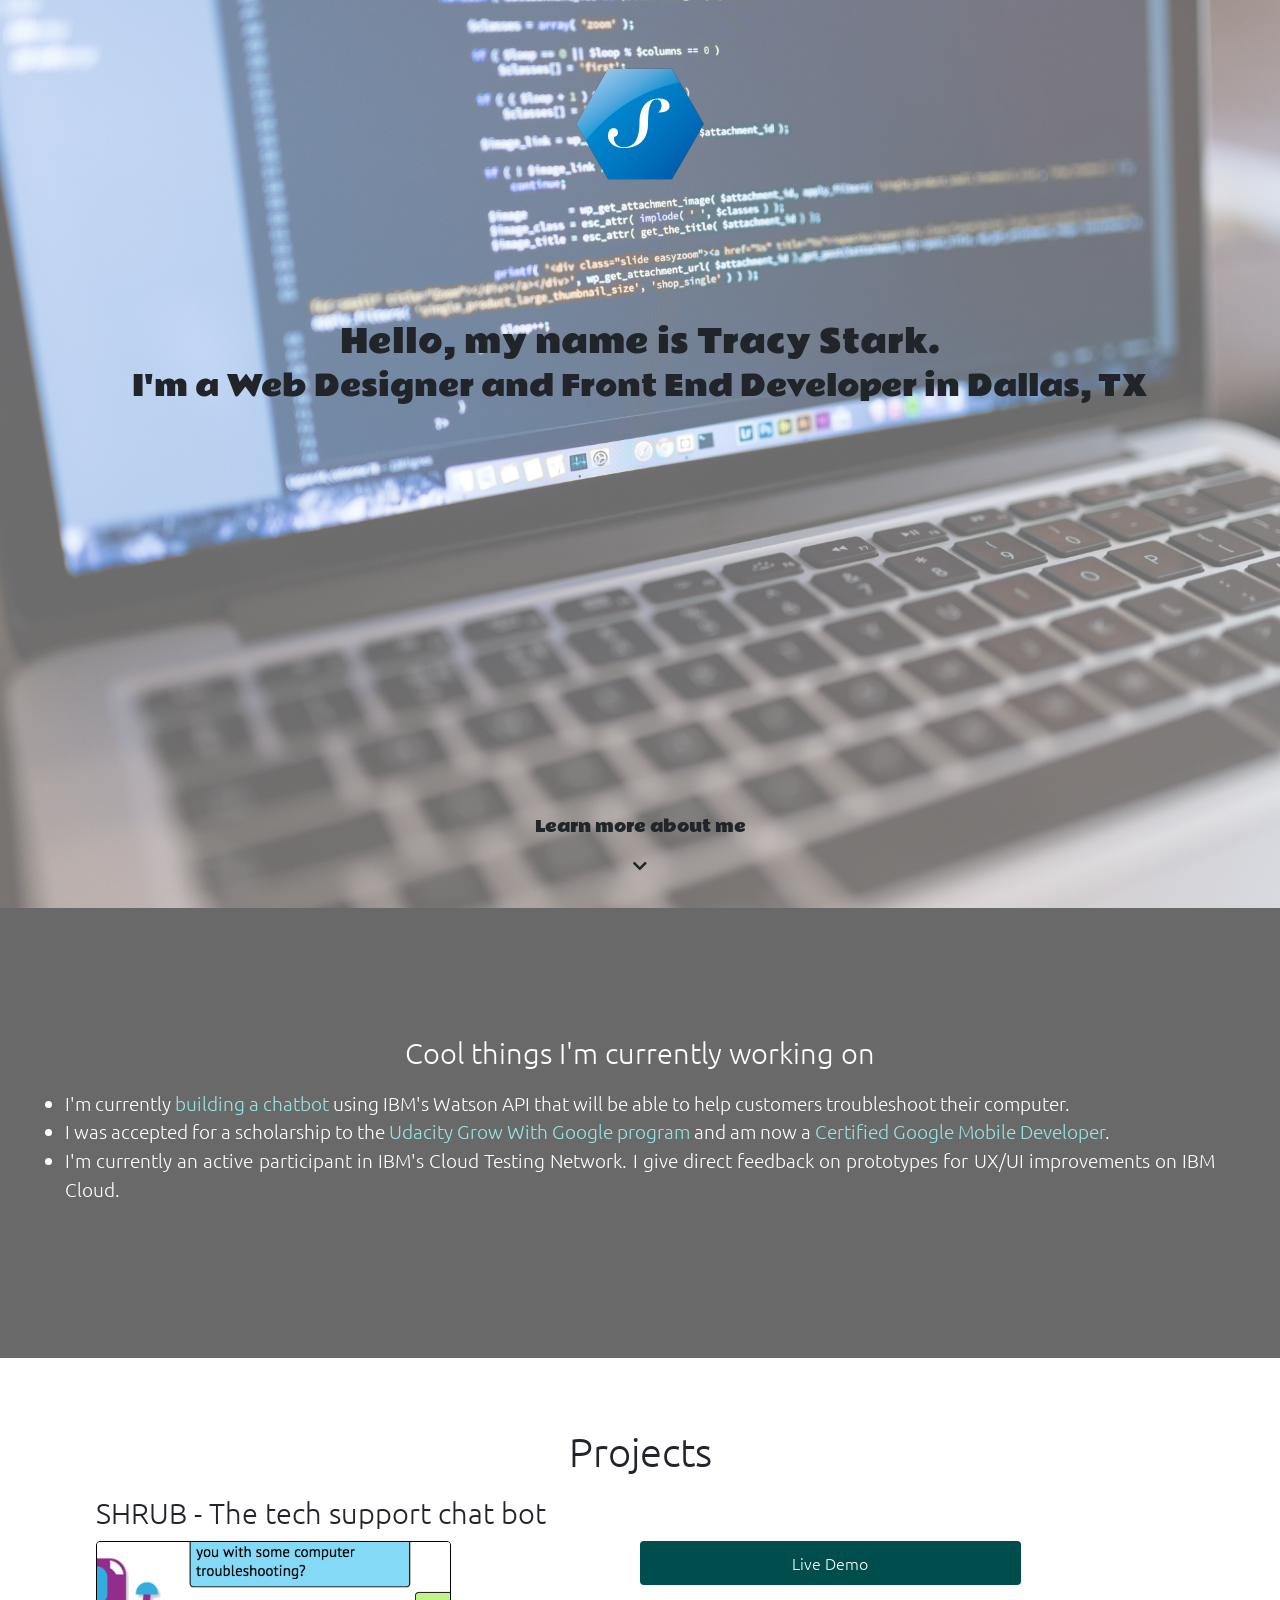
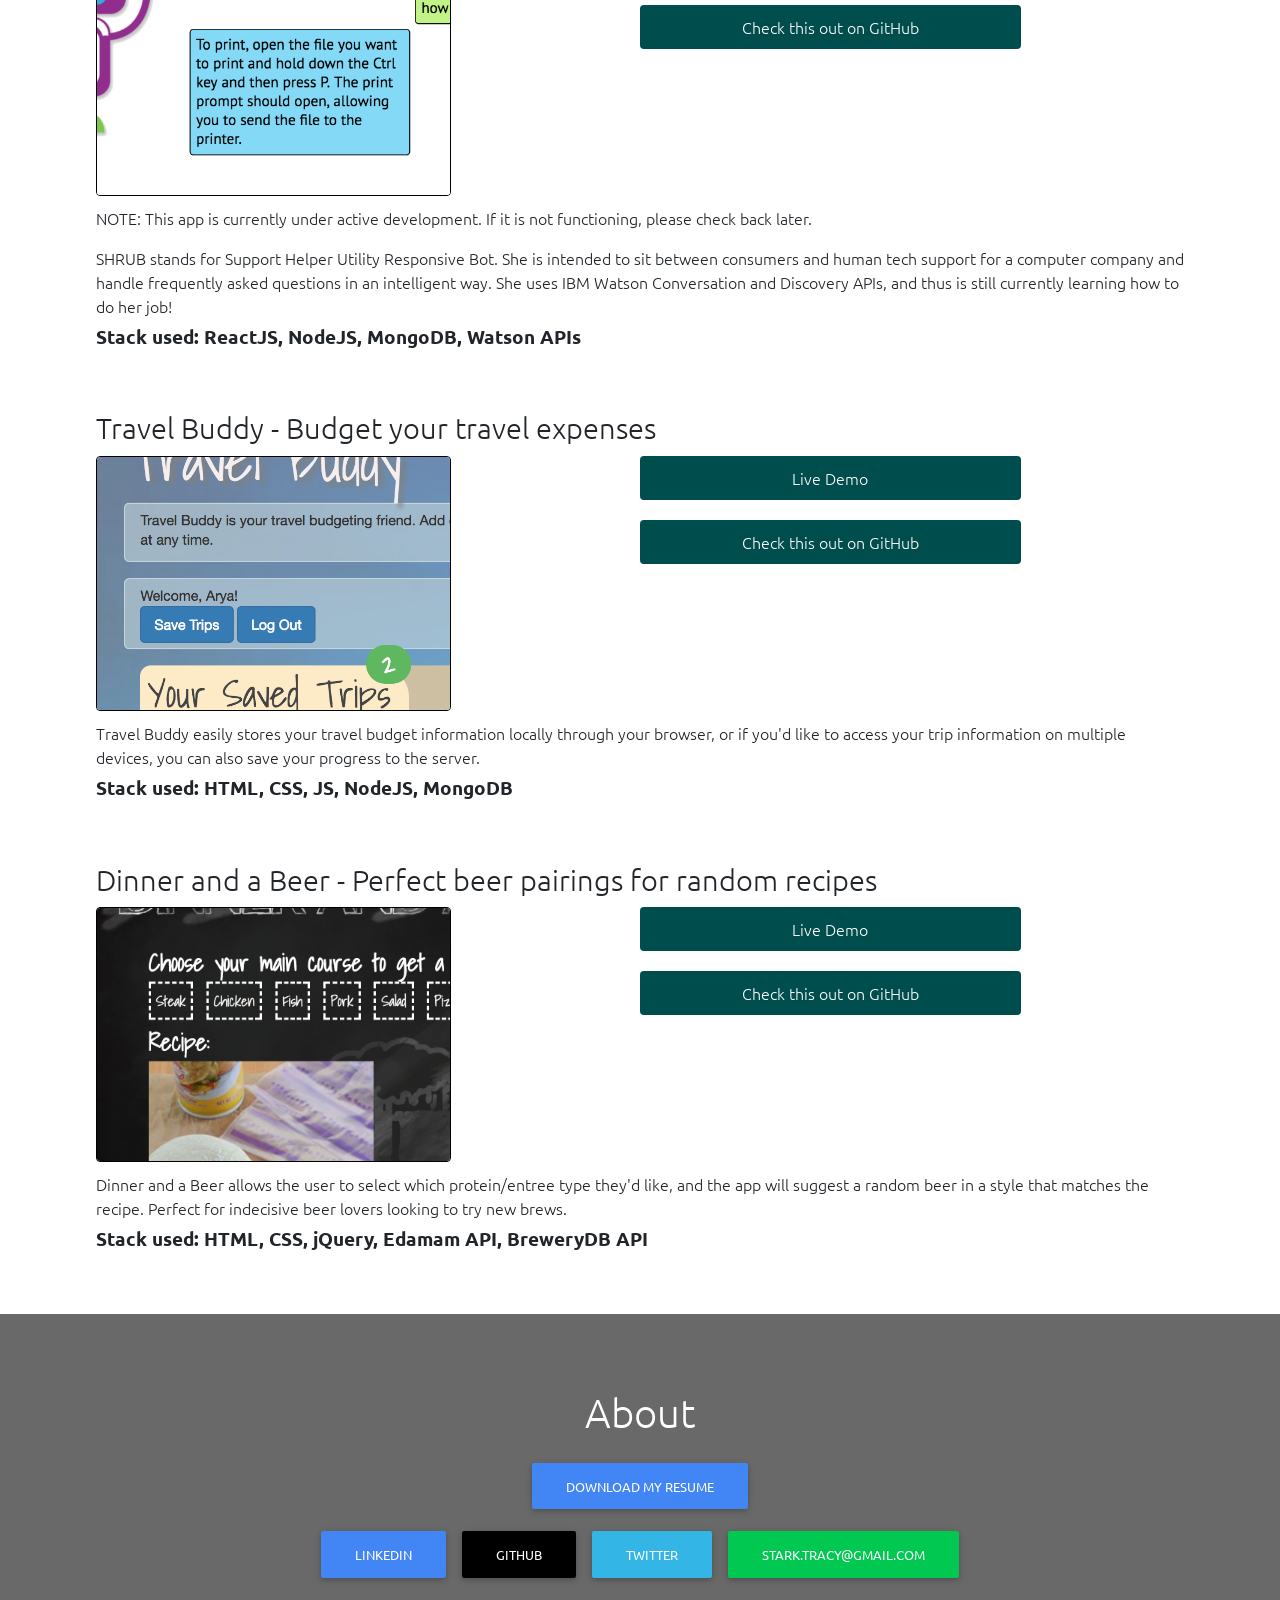
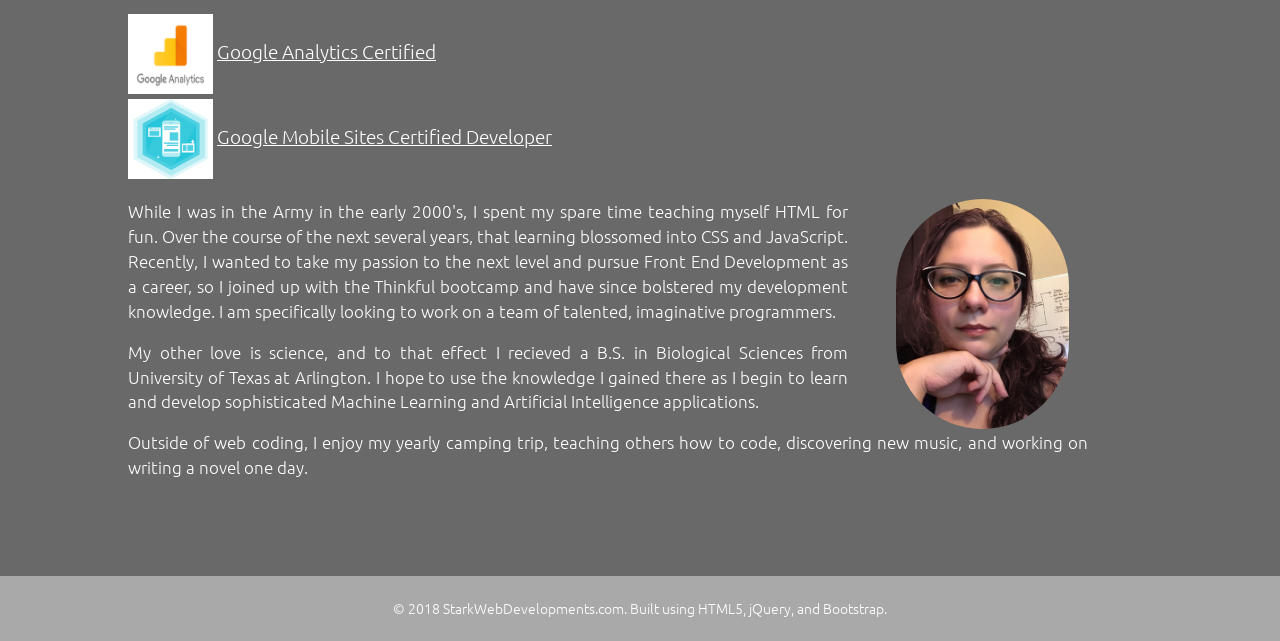
<file: index.html>
<!DOCTYPE html>
<html lang="en">

<head>
    <meta charset="utf-8">
    <meta name="viewport" content="width=device-width, initial-scale=1, shrink-to-fit=no">
    <meta http-equiv="x-ua-compatible" content="ie=edge">
    <title>Stark Web Concepts</title>
    <link rel="stylesheet" href="https://maxcdn.bootstrapcdn.com/font-awesome/4.7.0/css/font-awesome.min.css">
    <link href="css/bootstrap.min.css" rel="stylesheet">
    <link href="css/mdb.min.css" rel="stylesheet">
    <link href="css/global.css" rel="stylesheet">
    <link href="css/index.css" rel="stylesheet">
    <link href="css/projects.css" rel="stylesheet">
    <link href="css/about.css" rel="stylesheet">
    <link href="https://use.fontawesome.com/releases/v5.0.8/css/all.css" rel="stylesheet">
    <link href="https://fonts.googleapis.com/css?family=Rammetto+One" rel="stylesheet">
    <link href="https://fonts.googleapis.com/css?family=Ubuntu" rel="stylesheet">
    <link rel="apple-touch-icon" sizes="180x180" href="/apple-touch-icon.png">
    <link rel="icon" type="image/png" sizes="32x32" href="/favicon-32x32.png">
    <link rel="icon" type="image/png" sizes="16x16" href="/favicon-16x16.png">
    <link rel="manifest" href="/site.webmanifest">
    <link rel="mask-icon" href="/safari-pinned-tab.svg" color="#5bbad5">
    <meta name="msapplication-TileColor" content="#da532c">
    <meta name="theme-color" content="#ffffff">
</head>

<body>
    <div id="intro-section">
        <img id="hexagon" src="images/logo.png" alt="logo" />
        <main>
            <div id='intro'>
                <div id="greet">
                    <h1 id='hello' class='animated fadeInDownBig'>Hello, my name is Tracy Stark.</h1>
                    <h2 id='imma' class='hidden'>I'm a Web Designer and Front End Developer in Dallas, TX</h2>
                </div>
                <div id="learn">
                    <p>Learn more about me</p>
                    <i class='fa fa-chevron-down'></i>
                </div>

            </div>
    </div>
    <div class="cool-things">
        <h3>Cool things I'm currently working on</h3>
        <ul>
            <li>I'm currently
                <a href="https://github.com/tardisdriver/cust-support-ai-chat-FE">building a chatbot</a> using IBM's Watson API that will be able to help customers troubleshoot their computer.
            </li>
            <li>I was accepted for a scholarship to the
                <a href="https://www.udacity.com/grow-with-google">Udacity Grow With Google program</a> and am now a
                <a href="https://academy.exceedlms.com/student/users/1307350">Certified Google Mobile Developer</a>.
            </li>
            <li>I'm currently an active participant in IBM's Cloud Testing Network. I give direct feedback on prototypes for
                UX/UI improvements on IBM Cloud. </li>
        </ul>
    </div>
    <div class="title">
        <h1>Projects</h1>
    </div>
    <div id="project-list">
        <div class="project">
            <h2>SHRUB - The tech support chat bot</h2>
            <div>
                <img class="thumbnail" src="images/shrub-cap.png" alt="SHRUB Project Thumbnail" onClick="location.href='https://shrub.netlify.com';"
                />
                <a href='https://shrub.netlify.com' id='demo-btn' class='proj-button' target='_blank'>Live Demo</a>
                <a href='https://github.com/tardisdriver/cust-support-ai-chat-FE' id='github-btn' class='proj-button' target="_blank">Check this out on GitHub</a>
            </div>
            <div class="description">
                <p>NOTE: This app is currently under active development. If it is not functioning, please check back later.</p>
                <span>SHRUB stands for Support Helper Utility Responsive Bot. She is intended to sit between consumers and human
                    tech support for a computer company and handle frequently asked questions in an intelligent way. She
                    uses IBM Watson Conversation and Discovery APIs, and thus is still currently learning how to do her job!</span>
            </div>
            <div class="stack">
                <span>Stack used: ReactJS, NodeJS, MongoDB, Watson APIs</span>
            </div>
        </div>

        <div class="project">
            <h2>Travel Buddy - Budget your travel expenses</h2>
            <div>
                <img class="thumbnail" src="images/travel-cap.png" alt="Travel Buddy Project Thumbnail" onClick="location.href='https://app-travel-buddy.herokuapp.com/';"
                />
                <a href="https://app-travel-buddy.herokuapp.com/" id="demo-btn" class='proj-button' target="_blank">Live Demo</a>
                <a href="https://github.com/tardisdriver/travel_capstone" id="github-btn" class="proj-button" target="_blank">Check this out on GitHub</a>
            </div>
            <div class="description">
                <span>Travel Buddy easily stores your travel budget information locally through your browser, or if you'd like
                    to access your trip information on multiple devices, you can also save your progress to the server.</span>
            </div>
            <div class="stack">
                <span>Stack used: HTML, CSS, JS, NodeJS, MongoDB</span>
            </div>
        </div>

        <div class="project">
            <h2>Dinner and a Beer - Perfect beer pairings for random recipes</h2>
            <div>
                <img class="thumbnail" src="images/beer-cap.png" alt="Dinner and a Beer Project Thumbnail" onClick="location.href='http://dinner-and-a-beer.netlify.com/';"
                />
                <a href="http://dinner-and-a-beer.netlify.com/" id="demo-btn" id="demo-btn" class='proj-button' target="_blank">Live Demo</a>
                <a href="https://github.com/tardisdriver/dinner_and_a_beer" id="github-btn" class="proj-button" target="_blank">Check this out on GitHub</a>
            </div>
            <div class="description">
                <span>Dinner and a Beer allows the user to select which protein/entree type they'd like, and the app will suggest
                    a random beer in a style that matches the recipe. Perfect for indecisive beer lovers looking to try new
                    brews.
                </span>
            </div>
            <div class="stack">
                <span>Stack used: HTML, CSS, jQuery, Edamam API, BreweryDB API</span>
            </div>
        </div>
    </div>
    <div id=about-section>
        <div class="title">
            <h1>About</h1>
        </div>
        <div id="resume">
            <a href="docs/resume-Tracy-Stark.pdf" download class="btn btn-primary">Download my Resume</a>
        </div>
        <div id="social">
            <a href="https://www.linkedin.com/in/tracy-stark/" class="btn btn-primary">LinkedIn</a>
            <a href="https://github.com/tardisdriver" id="git-social" class="btn btn-primary">GitHub</a>
            <a href="https://twitter.com/tardisdriver13" class="btn btn-info">Twitter</a>
            <a class="btn btn-success" id="email" href="mailto:&#115;&#116;&#97;&#114;&#107;.tra&#99;&#121;&#64;&#103;&#109;a&#105;&#108;.c&#111;m">
                &#115;&#116;&#97;&#114;&#107;.tra&#99;&#121;&#64;&#103;&#109;a&#105;&#108;.c&#111;m</a>
        </div>
        <div id="about-me">
            <div id="certs">
                <div class='certification'>
                    <img class='cert-img' src='images/logo_analytics.png' alt='Google Analytics Certification' />
                    <a href='https://analytics.google.com/analytics/academy/course/6/certificate' class='cert-name'>Google Analytics Certified</a>
                </div>
                <div class='certification'>
                    <img class='cert-img' src='images/Mobile_Sites_Certification.png' alt='Google Mobile Developer Certification' />
                    <a href='https://academy.exceedlms.com/student/users/1307350' class='cert-name'>Google Mobile Sites Certified Developer</a>
                </div>
            </div>
            <img src="images/tracy_stark.jpg" id="headshot" alt='Tracy Stark' />
            <div id="about-text">
                <p>While I was in the Army in the early 2000's, I spent my spare time teaching myself HTML for fun. Over the
                    course of the next several years, that learning blossomed into CSS and JavaScript. Recently, I wanted
                    to take my passion to the next level and pursue Front End Development as a career, so I joined up with
                    the Thinkful bootcamp and have since bolstered my development knowledge. I am specifically looking to
                    work on a team of talented, imaginative programmers.
                </p>
                <p>My other love is science, and to that effect I recieved a B.S. in Biological Sciences from University of
                    Texas at Arlington. I hope to use the knowledge I gained there as I begin to learn and develop sophisticated
                    Machine Learning and Artificial Intelligence applications.</p>
                <p>Outside of web coding, I enjoy my yearly camping trip, teaching others how to code, discovering new music,
                    and working on writing a novel one day. </p>
            </div>
        </div>
        <div id="tech">
        </div>
    </div>
    </main>
    <footer id="page-footer">
        <div class="footer">
            <span> &copy; 2018 StarkWebDevelopments.com. Built using HTML5, jQuery, and Bootstrap.</span>
        </div>
    </footer>
    <!-- JQuery -->
    <script type="text/javascript" src="js/jquery-3.2.1.min.js"></script>
    <!-- local jQuery -->
    <script type="text/javascript" src="js/script.js"></script>
    <!-- Bootstrap tooltips -->
    <script type="text/javascript" src="js/popper.min.js"></script>
    <!-- Bootstrap core JavaScript -->
    <script type="text/javascript" src="js/bootstrap.min.js"></script>
    <!-- MDB core JavaScript -->
    <script type="text/javascript" src="js/mdb.min.js"></script>
</body>

</html>
</file>
<file: css/global.css>
* {
  box-sizing: border-box;
  margin: 0;
}

body {
  font-family: "Ubuntu", sans-serif;
}

a:hover {
  cursor: pointer;
}

.link:hover {
  cursor: pointer;
}

#page-footer {
  text-align: center;
  height: 65px;
  left: 0;
  bottom: 0;
  width: 100%;
  background-color: darkgray;
  color: white;
  font-size: 0.9em;
  padding-top: 1%;
  padding-bottom: 1%;
}

.hidden {
  display: none;
}

.title {
  margin-bottom: 20px;
  text-align: center;
}

.footer {
  padding: 9px;
}

@media only screen and (min-width: 700px) {
  .title {
    margin-bottom: 20px;
    text-align: center;
    padding-top: 50px;
  }
}
</file>
<file: css/index.css>
/* Intro Zone */

#intro {
  position: relative;
  text-align: center;
  height: 65vh;
  font-family: "Rammetto One", cursive;
  margin-bottom: 0;
}

#hexagon {
  padding-top: 70px;
  display: block;
  margin-left: auto;
  margin-right: auto;
  width: 20%;
}

#hello {
  font-size: 1em;
}

#imma {
  font-size: 0.8em;
}

#greet {
  margin-top: 15vh;
}

#learn {
  position: absolute;
  display: inline-block;
  bottom: 5%;
  left: 0;
  right: 0;
  margin: auto;
}

/* Cool things zone */
.cool-things {
  margin-bottom: 20px;
  padding: 55px;
  width: 100%;
  margin-left: auto;
  margin-right: auto;
  background-color: DimGrey;
  color: white;
}

.cool-things a:link {
  color: #98e6e4;
}

.cool-things a:visited {
  color: #98e6e4;
}

.cool-things ul {
  text-align: justify;
  font-size: 0.9em;
  padding: 10px;
}

.cool-things h3 {
  text-align: center;
  font-size: 1.2em;
}

/* Desktop/tablet */
@media only screen and (min-width: 750px) {
  #hexagon {
    padding-top: 60px;
    width: 10%;
  }

  #intro-section {
    margin: 0;
    background-image: url("../images/pexels-photo.png");
    background-size: cover;
    background-color: white;
  }

  #hello {
    font-size: 2em;
  }

  #imma {
    font-size: 1.8em;
  }

  #nav-group {
    width: 80%;
    height: 200px;
  }

  #projects,
  #about {
    width: 34%;
    height: 200px;
    padding-top: 80px;
  }

  .cool-things {
    height: 450px;
    padding-top: 10%;
  }

  .cool-things ul {
    font-size: 1.2em;
  }

  .cool-things h3 {
    font-size: 1.8em;
  }
}
</file>
<file: css/projects.css>
#project-list {
  width: 75%;
  position: relative;
  margin-left: auto;
  margin-right: auto;
}

#project-list a:visited {
  text-decoration: none;
  color: white;
}

#project-list a:hover {
  cursor: pointer;
  color: white;
}

.project h2 {
  font-size: 1.1em;
}

.thumbnail {
  width: 100%;
  height: 100%;
  border: 1px solid black;
  border-radius: 4px;
  margin-bottom: 10px;
  cursor: pointer;
}

.stack {
  font-weight: bold;
  padding-top: 5px;
  margin-bottom: 60px;
}

#github-btn {
  margin: 10px 0 10px 6%;
}

.proj-button {
  display: block;
  background-color: #004d4d;
  color: white;
  text-align: center;
  border-radius: 4px;
  padding: 10px;
}

#demo-btn {
  z-index: -2;
  width: 40%;
  margin: 10px 0 10px 33%;
}

.description {
  margin-top: 5px;
  font-size: 0.8em;
}

@media only screen and (min-width: 700px) {
  #project-list {
    width: 85%;
  }

  .project h2 {
    font-size: 1.8em;
  }

  .stack {
    font-weight: bold;
    font-size: 1.2em;
  }

  .description {
    margin-top: 18%;
    display: block;
    font-size: 1em;
    clear: both;
  }
  .thumbnail {
    width: 355px;
    height: 255px;
    float: left;
    object-fit: cover;
  }

  #github-btn {
    margin-left: 50%;
    width: 35%;
    position: absolute;
  }

  #demo-btn {
    float: clear;
    width: 35%;
    margin-left: 50%;
  }
}
</file>
<file: css/about.css>
#resume {
  text-align: center;
  margin-top: 10px;
  margin-bottom: 10px;
  z-index: -2;
}

#about-section {
  background-color: dimgray;
  color: white;
  padding-top: 25px;
  padding-bottom: 50px;
}

#about-me {
  width: 75%;
  float: left;
  margin-left: 10%;
  margin-bottom: 30px;
  text-align: justify;
  font-size: 0.8em;
}

#tech {
  display: block;
  clear: both;
  width: 88%;
  margin-right: auto;
  margin-left: auto;
  font-size: 0.8em;
}

#tech ul {
  columns: 2;
  -webkit-columns: 2;
  -moz-columns: 2;
  list-style: none;
}

#social {
  text-align: center;
  margin-bottom: 30px;
  z-index: -2;
}

#git-social {
  background-color: black;
}

#headshot {
  display: block;
  margin-right: 10%;
  margin-left: 15px;
  width: 40%;
  height: 40%;
  border-radius: 250px;
  float: right;
  clear: both;
}

#certs {
  width: 95%;
  margin-bottom: 15px;
}

.certification {
  height: 60px;
}

#certs a:visited {
  color: white;
}

#certs a {
  color: white;
  text-decoration: underline;
}

#certs span {
  clear: both;
  font-size: 0.55em;
}

.cert-img {
  height: 50px;
  width: 50px;
  background-color: white;
}

.cert-name {
  width: 40px;
}

/* Desktop/tablet */
@media only screen and (min-width: 750px) {
  #certs {
    font-size: 1.5em;
  }

  #certs a:hover {
    color: mediumturquoise;
  }

  .cert-img {
    height: 80px;
    width: 85px;
    background-color: white;
  }

  .certification {
    height: 85px;
    width: 500px;
  }

  #headshot {
    width: 18%;
    margin-left: 5%;
    margin-right: 2%;
  }

  #about-text {
    font-size: 1.3em;
  }
}
</file>
